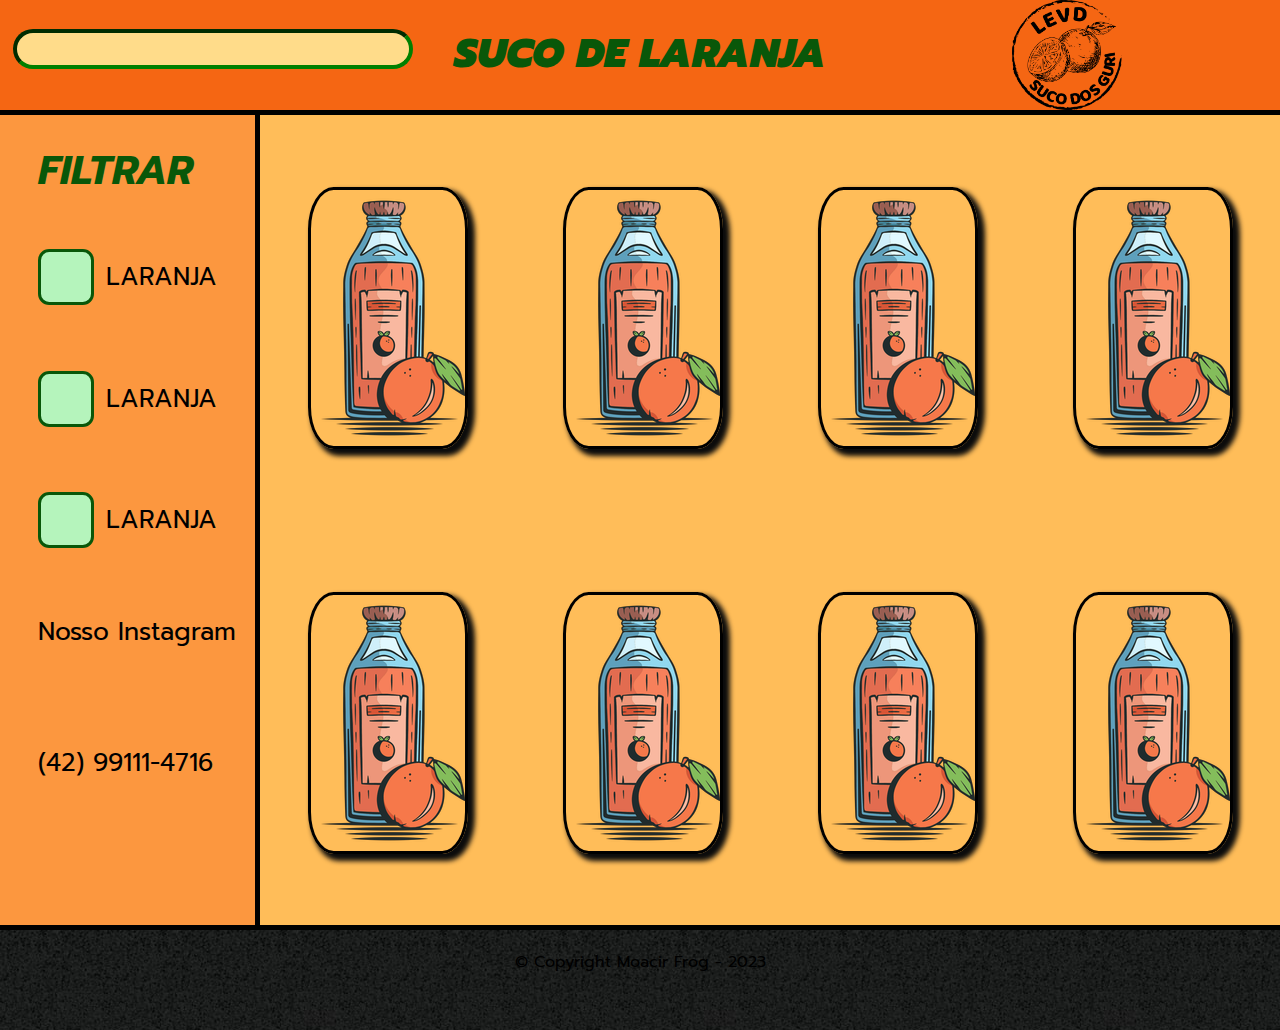
<file: index.html>
<!DOCTYPE html>
<html lang="pt-br">

<head>
    <meta charset="UTF-8">
    <meta http-equiv="X-UA-Compatible" content="IE=edge">
    <meta name="viewport" content="width=device-width, initial-scale=1.0">
    <link rel="stylesheet" href="style.css">
    <link rel="stylesheet" href="reset.css">
    <link rel="preconnect" href="https://fonts.googleapis.com">
    <link rel="preconnect" href="https://fonts.gstatic.com" crossorigin>
    <link href="https://fonts.googleapis.com/css2?family=Prompt&display=swap" rel="stylesheet">
    <title>LEVD</title>
</head>

<body>
    <header>
        <form class="barra_de_pesquisa">
            <input type="text" placeholder="">
        </form>

        <h1 id="titulo"><i>SUCO DE LARANJA</i></h1>

        <a href="homepage.html">
            <img src="imagens/logo-2.png" alt="logo com uma laranja" id="logo"> <!-- logo do site  -->
        </a>
    </header>

    <class class="colunas-flex"> <!-- inicio da .colunas-flex -->
        <div class="coluna-1"> <!-- inicio da .coluna-1 -->
            <h1 id="filtrar"><i>FILTRAR</i></h1>

            <audio id="audio1" src="som_verificado2.mp3"></audio>

            <div class="checkbox1">
                <input type="checkbox" onclick="playAudio('audio1')" id="checkbox1">
                <label for="checkbox1" id="labelc">LARANJA</label>
            </div>

            <div class="checkbox2">
                <input type="checkbox" onclick="playAudio('audio1')" id="checkbox2">
                <label for="checkbox2" id="labelc">LARANJA</label>
            </div>

            <div class="checkbox3">
                <input type="checkbox" onclick="playAudio('audio1')" id="checkbox3">
                <label for="checkbox3" id="labelc">LARANJA</label>
            </div>

            <a href="https://instagram.com/levd.bebidas?utm_source=qr&igshid=NGExMmI2YTkyZg%3D%3D">
                <div class="checkbox4">
                    <label for="checkbox4" id="insta">Nosso Instagram</label>
                </div>
            </a>

            <div class="checkbox5">
                <label for="checkbox5" id="labelc">(42) 99111-4716</label>
            </div>
        </div> <!-- fecha a classe .coluna.1 -->
        </div> <!-- fecha a classe .colunas-flex -->

        <script>
            function playAudio(audioID) {
                document.getElementById(audioID).play();
            }
        </script>

        <class class="coluna-2"> <!-- inicio da coluna-2 -->

            <class class="imagem-1 sombreado" id="hover_imagem">
                <img src="imagens/laranja_3.png" alt="imagem de um copo de suco " style="border-radius: 15%;">
            </class>

            <class class="imagem-2 sombreado" id="hover_imagem">
                <img src="imagens/laranja_3.png" alt="imagem de um copo de suco " style="border-radius: 15%;">
            </class>

            <class class="imagem-3 sombreado" id="hover_imagem">
                <img src="imagens/laranja_3.png" alt="imagem de um copo de suco " style="border-radius: 15%;">
            </class>

            <class class="imagem-4 sombreado" id="hover_imagem">
                <img src="imagens/laranja_3.png" alt="imagem de um copo de suco " style="border-radius: 15%;">
            </class>

            <class class="imagem-5 sombreado" id="hover_imagem">
                <img src="imagens/laranja_3.png" alt="imagem de um copo de suco " style="border-radius: 15%;">
            </class>

            <class class="imagem-6 sombreado" id="hover_imagem">
                <img src="imagens/laranja_3.png" alt="imagem de um copo de suco " style="border-radius: 15%;">
            </class>

            <class class="imagem-7 sombreado" id="hover_imagem">
                <img src="imagens/laranja_3.png" alt="imagem de um copo de suco " style="border-radius: 15%;">
            </class>

            <class class="imagem-8 sombreado" id="hover_imagem">
                <img src="imagens/laranja_3.png" alt="imagem de um copo de suco" style="border-radius: 15%;">
            </class>

        </class> <!-- fim da coluna-2  -->

    </class> <!-- fecha a classe .colunas-flex -->
    </main>

    <footer>
        <p class="copyright">&copy; Copyright Moacir Frog - 2023</p>
    </footer>


</body>

</html>
</file>
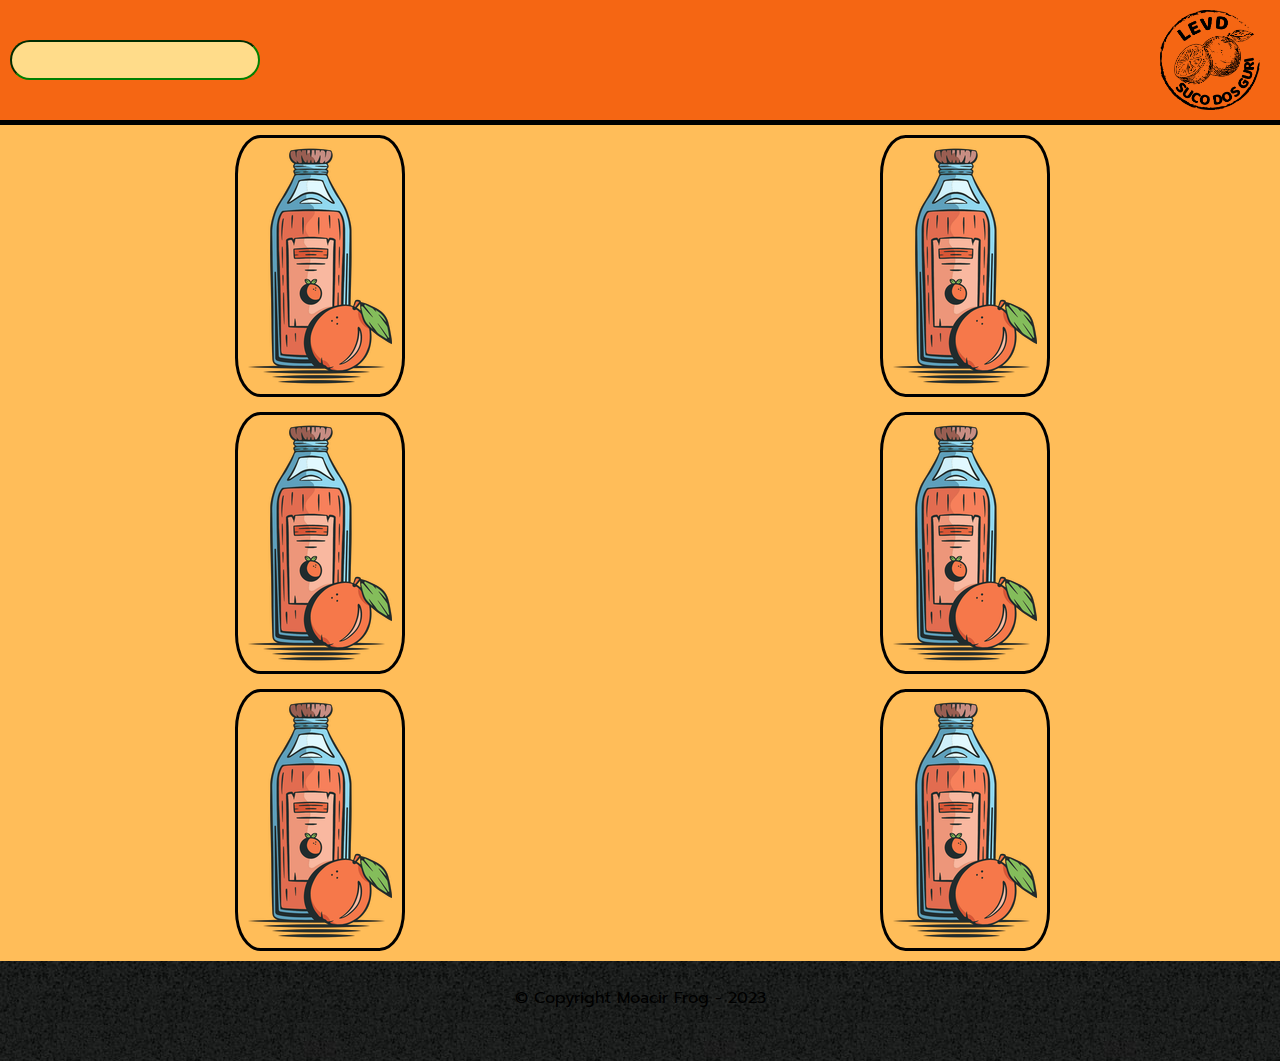
<file: celular.html>
<!DOCTYPE html>
<html lang="pt-br">

<head>
    <meta charset="UTF-8">
    <meta http-equiv="X-UA-Compatible" content="IE=edge">
    <meta name="viewport" content="width=device-width, initial-scale=1.0">
    <link rel="stylesheet" href="celular.css">
    <link rel="stylesheet" href="reset.css">
    <link rel="preconnect" href="https://fonts.googleapis.com">
    <link rel="preconnect" href="https://fonts.gstatic.com" crossorigin>
    <link href="https://fonts.googleapis.com/css2?family=Prompt&display=swap" rel="stylesheet">
    <title>Laranja Celular</title>
</head>

<body>
    <header>
        <form class="barra_de_pesquisa">
            <input type="text" placeholder="">
        </form>
        <a href="homepage.html">
            <img src="imagens/logo-2.png" alt="logo com uma laranja" id="logo"> <!-- logo do site  -->
        </a>
        </form>
    </header>
    <main>

        <class class="imagem-1 sombreado" id="hover_imagem">
            <a href="site-teste">
                <img src="imagens/laranja_3.png" alt="copo de suco de laranja" style="border-radius: 15%;">
            </a>
        </class>

        <class class="imagem-2 sombreado" id="hover_imagem">
            <a href="site-teste">
                <img src="imagens/laranja_3.png" alt="copo de suco de laranja" style="border-radius: 15%;">
            </a>
        </class>

        <class class="imagem-3 sombreado" id="hover_imagem">
            <a href="site-teste">
                <img src="imagens/laranja_3.png" alt="copo de suco de laranja" style="border-radius: 15%;">
            </a>
        </class>

        <class class="imagem-4 sombreado" id="hover_imagem">
            <a href="site-teste">
                <img src="imagens/laranja_3.png" alt="copo de suco de laranja" style="border-radius: 15%;">
            </a>
        </class>

        <class class="imagem-5 sombreado" id="hover_imagem">
            <a href="site-teste">
                <img src="imagens/laranja_3.png" alt="copo de suco de laranja" style="border-radius: 15%;">
            </a>
        </class>

        <class class="imagem-6 sombreado" id="hover_imagem">
            <a href="site-teste">
                <img src="imagens/laranja_3.png" alt="copo de suco de laranja" style="border-radius: 15%;">
            </a>
        </class>

    </main>

    <footer>
        <p class="copyright">&copy; Copyright Moacir Frog - 2023</p>
    </footer>
</body>

</html>
</file>
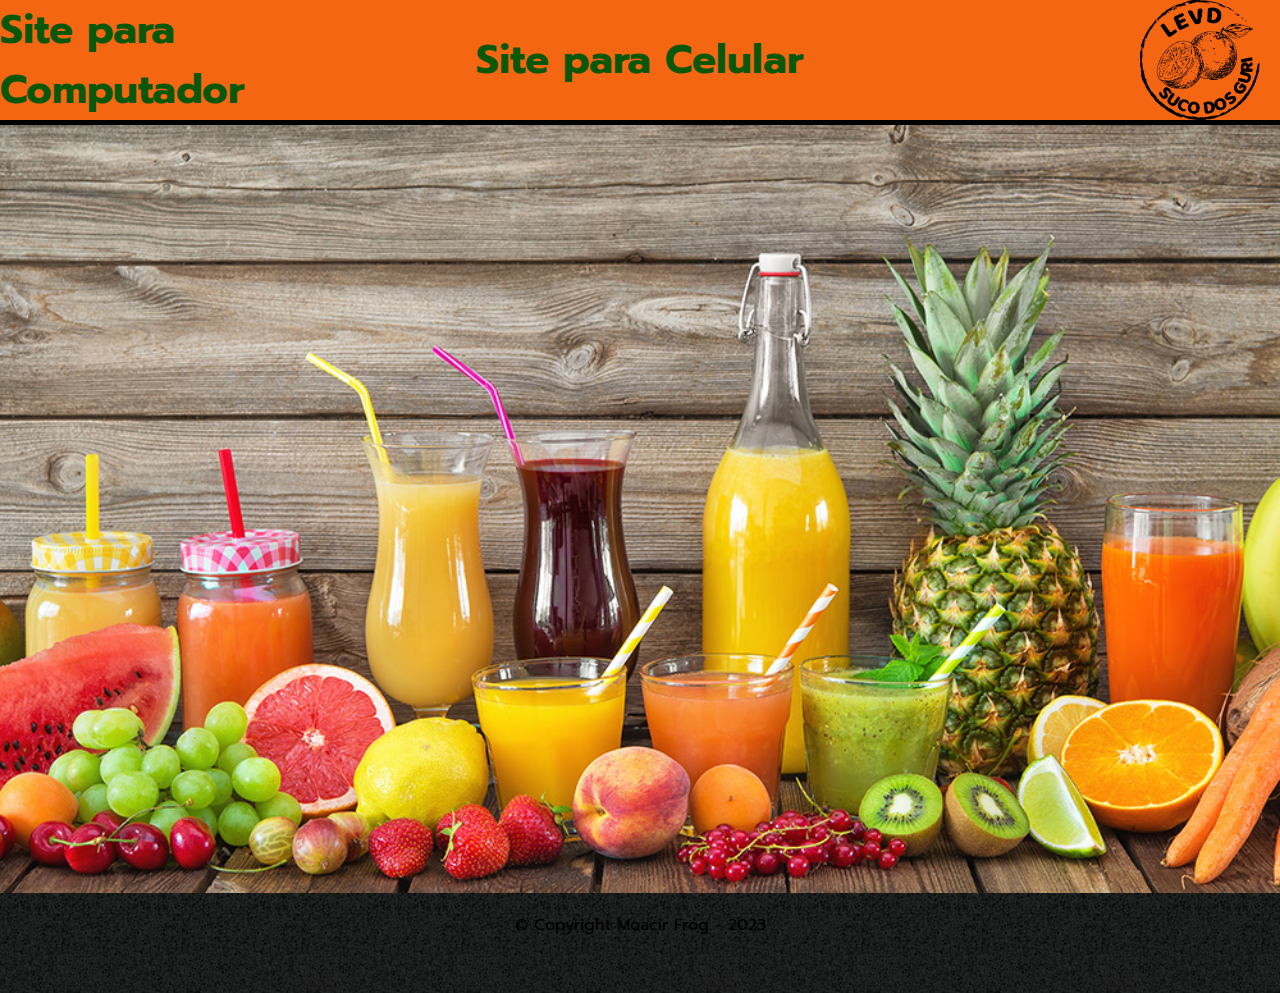
<file: homepage.html>
<!DOCTYPE html>
<html lang="en">

<head>
    <meta charset="UTF-8">
    <meta http-equiv="X-UA-Compatible" content="IE=edge">
    <meta name="viewport" content="width=device-width, initial-scale=1.0">
    <link rel="stylesheet" href="homepage.css">
    <link rel="stylesheet" href="reset.css">
    <link rel="preconnect" href="https://fonts.googleapis.com">
    <link rel="preconnect" href="https://fonts.gstatic.com" crossorigin>
    <link href="https://fonts.googleapis.com/css2?family=Prompt&display=swap" rel="stylesheet">
    <title>Homepage</title>
</head>

<body>
    <header>
        <a href="homepage.html" id="link_da_logo">
            <img src="imagens/logo-2.png" alt="logo com uma laranja" id="logo"> <!-- logo do site  -->
        </a>

        <a href="celular.html" id="link_celular">
            <h1>Site para Celular</h1>
        </a>

        <a href="index.html" id="link_pc">
            <h1>Site para Computador</h1>
        </a>
    </header>
    <main>
        <img src="imagens/imagem_fundo_homepage.jpg" alt="imagem de uma mulher bebendo suco" id="fundo_homepage">
    </main>
</body>
<footer>
    <p class="copyright">&copy; Copyright Moacir Frog - 2023</p>
</footer>


</html>
</file>
<file: style.css>
:root {
  --cor-primaria: #ffbd59;
  --cor-secundaria: #ffdc8a;
  --cor-dos-botoes: #f56613;
  --cor-terciaria: #fc973f;
  --verde-claro: #b5f4bc;
  --verde-escuro: rgb(9, 87, 9);
}

body {
  background-color: var(--cor-primaria);
  font-family: 'Prompt';
}

header {
  display: grid;
  grid-template-columns: repeat(3, 1fr);
  grid-template-rows: 1fr;
  background-color: var(--cor-dos-botoes);
  border-bottom: 5px solid black;
  justify-items: center;
}

#logo {
  width: 110px;
  height: 110px;
  grid-row: 1 / 1;
  grid-column: 3 / 3;
}

input[type="text"] {
  background-color: var(--cor-secundaria);
  border-color: green;
  border-radius: 25px;
  height: 50px;
}

#titulo {
  grid-column: 2 / 2;
  grid-row: 1 / 1;
  padding-top: 24px;
  color: rgb(9, 87, 9);
  font-size: 40px;
  font-weight: 900;
}

.barra_de_pesquisa input[type="text"] {
  grid-column: 1 / 1;
  grid-row: 1 / 1;

  margin-top: 29px;
  background-color: var(--cor-secundaria);
  background-image: none;
  padding-left: 40px;
  border-width: 4px;
  border-radius: 25px;
  height: 40px;
  width: 400px;
}

/* fim do header */

/* inicio das colunas */
.colunas-flex {
  display: flex;
}

/* inicio da coluna 1 */

.coluna-1 {
  background-color: var(--cor-terciaria);
  border-right: 5px solid black;
  border-bottom: 5px solid black;
  display: grid;
  grid-template-columns: 100%;
  grid-template-rows: repeat(6, 15%);
  box-sizing: content-box;
  width: 20%;
  height: 90vh;
}

#filtrar {
  margin-top: 10%;
  margin-left: 15%;
  grid-row: 1 / 1;
  grid-column: 1 / 2;
  font-size: 40px;
  color: var(--verde-escuro);
}

.checkbox1,
.checkbox2,
.checkbox3,
.checkbox4,
.checkbox5 {
  display: flex;
  margin-top: 5%;
  gap: 10px;
  margin-left: 15%;

}

label {
  font-size: 25px;
}

input[type=checkbox] {
  all: var(--verde-claro);
  border: 3px solid var(--verde-escuro);
  width: 50px;
  height: 50px;
  border-radius: 20%;
  margin-right: 1%;
  transition: 0.3s;
}

input:checked {
  transition: 0.3s;
  background-image: url(imagens/verificado.png);
  width: 55px;
  height: 55px;
  border-radius: 20%;
}

/* posicionamento das checkbox */
.checkbox1 {
  grid-row: 2 / 3;
  grid-column: 1 /2;
}

.checkbox2 {
  grid-row: 3 / 4;
  grid-column: 1 / 2;
}

.checkbox3 {
  grid-row: 4 / 5;
  grid-column: 1 / 2;
}

.checkbox4 {
  grid-row: 5 / 6;
  grid-column: 1 / 2;
}

#insta {
  font-size: 25px;

}

a {
  text-decoration: none;
  color: black;

}


.checkbox5 {
  grid-row: 6 / 7;
  grid-column: 1 / 2;
}

/* fim do posicionamento das checkbox */

#labelc {
  /*inicio da estilização das label */
  padding-top: 10px;


}

/* fim da coluna 1 */

.coluna-2 {
  /* inicio d a coluna 2 (das imagens)*/
  display: grid;
  grid-template-columns: repeat(4, 2fr);
  grid-template-rows: repeat(2, 50%);
  box-sizing: content-box;
  width: 80%;
  height: 90vh;
  align-items: center;
  justify-items: center;
  border-bottom: 5px solid black;
}

.imagem-1 {
  /* inicio do posicionamento e hover das imagens  */
  grid-column: 1 / 2;
  grid-row: 1 / 1;
  transition: 0.3s;
  border: solid black;
  border-radius: 15%;
}

.imagem-2 {
  grid-column: 2 / 3;
  grid-row: 1 / 1;
  transition: 0.3s;
  border: solid black;
  border-radius: 15%;
}

.imagem-3 {
  grid-column: 3 / 4;
  grid-row: 1 / 1;
  transition: 0.3s;
  border: solid black;
  border-radius: 15%;
}

.imagem-4 {
  grid-column: 4 / 5;
  grid-row: 1 / 1;
  transition: 0.3s;
  border: solid black;
  border-radius: 15%;
}

.imagem-5 {
  grid-column: 1 / 2;
  grid-row: 2 / 2;
  transition: 0.3s;
  border: solid black;
  border-radius: 15%;
}

.imagem-6 {
  grid-column: 2 / 3;
  grid-row: 2 / 2;
  transition: 0.3s;
  border: solid black;
  border-radius: 15%;
}

.imagem-7 {
  grid-column: 3 / 4;
  grid-row: 2 / 2;
  transition: 0.3s;
  border: solid black;
  border-radius: 15%;
}

.imagem-8 {
  grid-column: 4 / 5;
  grid-row: 2 / 2;
  transition: 0.3s;
  border: solid black;
  border-radius: 15%;
}

/* fim do posicionamento das imagens  */

#hover_imagem:hover {
  /* inicio do hover das imagens */
  transform: scale(1.2);
  /* aumenta a escala em 20% */
  transition: 0.3;
  box-shadow: none;
  border: 2px solid var(--verde-escuro);
}

/* fim do hover das imagens */


.sombreado {
  /* sombreado das imagens */
  border-radius: 16%;
  box-shadow: 5px 5px 5px 2px rgb(12, 12, 12);
}

footer {
  /* início do rodapé* */
  text-align: center;
  background: url(imagens/bg.jpg);
  padding: 20px 0;
  height: 100px;

}
</file>
<file: celular.css>
:root {
    --cor-primaria: #ffbd59;
    --cor-secundaria: #ffdc8a;
    --cor-dos-botoes: #f56613;
    --cor-terciaria: #fc973f;
    --verde-claro: #b5f4bc;
    --verde-escuro: rgb(9, 87, 9);
}

body {
    background-color: var(--cor-primaria);
    font-family: 'Prompt';
}

header {
    background-color: var(--cor-dos-botoes);
    border-bottom: 5px solid black;
    display: grid;
    grid-template-columns: repeat(2, 1fr);
    grid-template-rows: 120px;
    align-items: center;
}

input[type="text"] {
    background-color: var(--cor-secundaria);
    border-color: green;
    border-radius: 25px;
    grid-row: 1 / 1;
    grid-column: 1 / 2;
    width: 250px;
    vertical-align: middle;
    height: 40px;
    justify-self: flex-start;
    margin-left: 10px;
}

#logo {
    width: 100px;
    height: 100px;
    grid-row: 1 / 1;
    grid-column: 2 / 2;
    justify-self: flex-end;
    margin-right: 10px;
}

a {
    grid-row: 1 / 1;
    grid-column: 2 / 2;
    justify-self: flex-end;
    margin-right: 10px;
}


main {
    display: grid;
    grid-template-columns: 50% 50%;
    grid-template-rows: repeat(300px 3);
    justify-items: center;
    align-items: center;
    gap: 5px;
    margin-bottom: 10px;
}

.imagem-1 {
    /* inicio do posicionamento e hover das imagens  */
    grid-column: 1/ 1;
    grid-row: 1 / 1;
    transition: 0.3s;
    margin-top: 10px;
    border: solid black;
    border-radius: 15%;

}

.imagem-2 {
    grid-column: 1 / 1;
    grid-row: 2 / 2;
    transition: 0.3s;
    margin-top: 10px;
    border: solid black;
    border-radius: 15%;
}

.imagem-3 {
    grid-column: 2 / 2;
    grid-row: 1 / 1;
    transition: 0.3s;
    margin-top: 10px;
    border: solid black;
    border-radius: 15%;

}

.imagem-4 {
    grid-column: 2/ 2;
    grid-row: 2 / 2;
    transition: 0.3s;
    margin-top: 10px;
    border: solid black;
    border-radius: 15%;
}

.imagem-5 {
    grid-column: 1 / 1;
    grid-row: 3 / 3;
    transition: 0.3s;
    margin-top: 10px;
    border: solid black;
    border-radius: 15%;
}

.imagem-6 {
    grid-column: 2 / 2;
    grid-row: 3 / 3;
    transition: 0.3s;
    margin-top: 10px;
    border: solid black;
    border-radius: 15%;
}

#hover_imagem:hover {
    /* inicio do hover das imagens */
    transform: scale(1.1);
    /* aumenta a escala em 20% */
    transition: 0.3;
    box-shadow: none;

}

/* fim do hover das imagens */


footer {
    /* início do rodapé* */
    text-align: center;
    background: url(imagens/bg.jpg);
    padding: 25px;
    height: 100px;
    width: 100%;
}
</file>
<file: homepage.css>
:root {
    --cor-primaria: #ffbd59;
    --cor-secundaria: #ffdc8a;
    --cor-dos-botoes: #f56613;
    --cor-terciaria: #fc973f;
    --verde-claro: #b5f4bc;
    --verde-escuro: rgb(9, 87, 9);
}

body {
    background-color: var(--cor-primaria);
    font-family: 'Prompt';
}

header {
    background-color: var(--cor-dos-botoes);
    border-bottom: 5px solid black;
    display: grid;
    grid-template-columns: repeat(3, 1fr);
    grid-template-rows: 120px;
    align-items: center;
}

#logo {
    width: 120px;
    height: 120px;
    grid-row: 1 / 1;
    grid-column: 3 / 3;
    justify-self: flex-end;
    margin-right: 10px;
}

#link_da_logo {
    grid-row: 1 / 1;
    grid-column: 3 / 3;
    justify-self: flex-end;
    margin-right: 10px;
}

#link_celular {
    grid-row: 1 / 1;
    grid-column: 2 / 2;
    justify-self: center;
    text-decoration: none;
    color: var(--verde-escuro);
    font-size: 20px;
}

#link_pc {
    grid-row: 1 / 1;
    grid-column: 1 / 1;
    justify-self: center;
    text-decoration: none;
    color: var(--verde-escuro);
    font-size: 20px;
}

#fundo_homepage {
    width: 100%;
    height: 100%;
}

footer {
    /* início do rodapé* */
    text-align: center;
    background: url(imagens/bg.jpg);
    padding: 20px 0;
    height: 100px;

}
</file>
